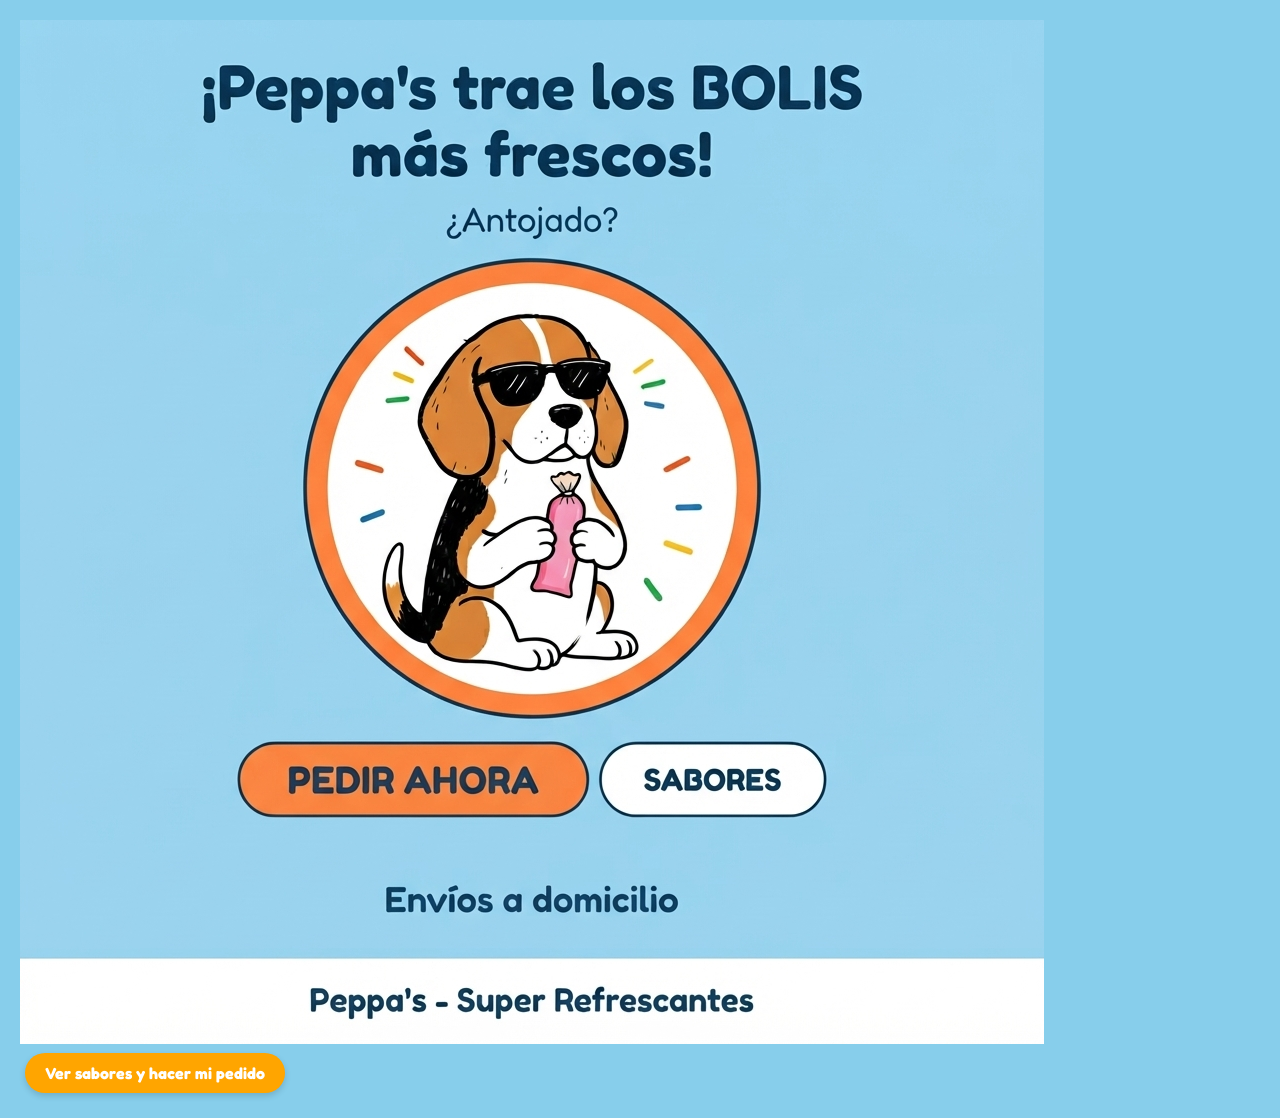
<file: index.html>
<!DOCTYPE html>
<html lang="es">
<head>
  <meta charset="UTF-8">
  <meta name="viewport" content="width=device-width, initial-scale=1">
  <title>Peppa's | Super Refrescantes</title>
  <meta name="description" content="Peppa's trae los bolis más frescos. Envíos a domicilio.">
  <link rel="preconnect" href="https://fonts.googleapis.com">
  <link rel="preconnect" href="https://fonts.gstatic.com" crossorigin>
  <link href="https://fonts.googleapis.com/css2?family=Fredoka:wght@500;700&display=swap" rel="stylesheet">
  <link rel="stylesheet" href="css/styles.css">
</head>
<body class="inicio">
  <img src="img/peppa-con-boli.jpg" width="1024" height="1024"
       alt="Peppa's trae los bolis más frescos: un perro beagle con gafas de sol sostiene un boli rosado">

  <a class="btn btn-inicio" href="pedido.html">Ver sabores y hacer mi pedido</a>
</body>
</html>
</file>
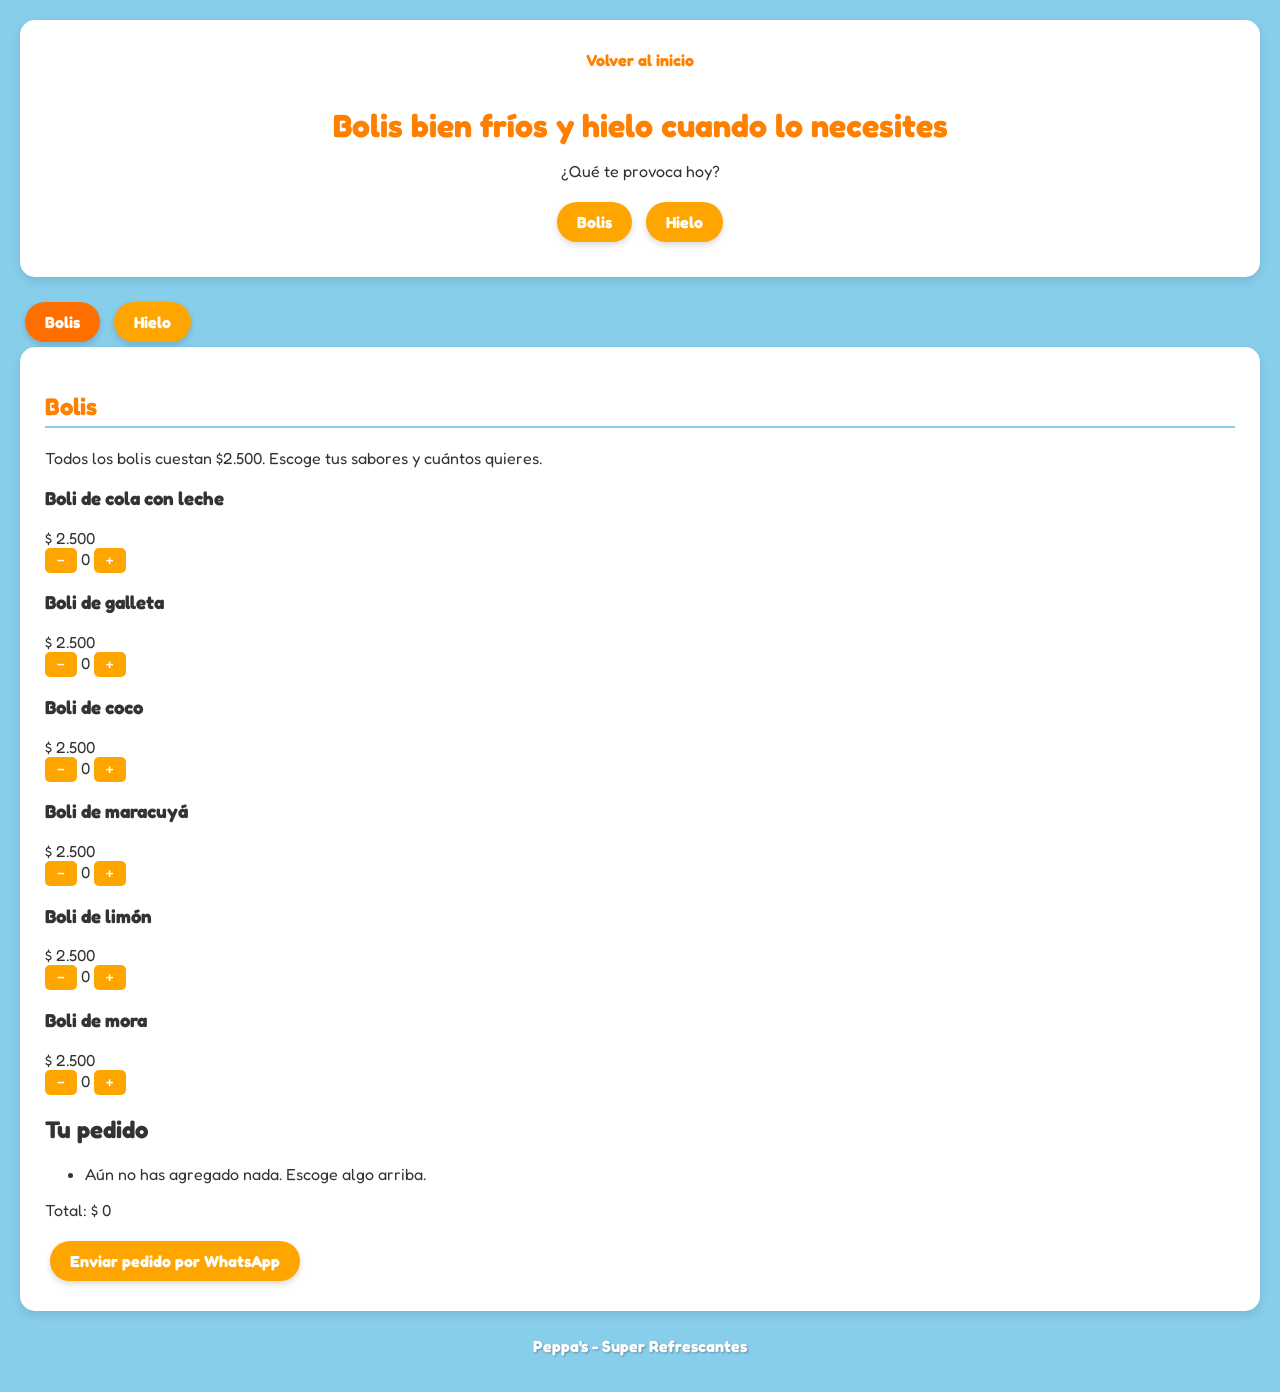
<file: pedido.html>
<!DOCTYPE html>
<html lang="es">
<head>
  <meta charset="UTF-8">
  <meta name="viewport" content="width=device-width, initial-scale=1">
  <title>Hacer pedido | Peppa's</title>
  <meta name="description" content="Bolis de sabores y bolsas de hielo. Arma tu pedido y envíalo por WhatsApp.">
  <link rel="preconnect" href="https://fonts.googleapis.com">
  <link rel="preconnect" href="https://fonts.gstatic.com" crossorigin>
  <link href="https://fonts.googleapis.com/css2?family=Fredoka:wght@500;700&display=swap" rel="stylesheet">
  <link rel="stylesheet" href="css/styles.css">
</head>
<body>
  <header class="hero">
    <a class="volver" href="index.html">Volver al inicio</a>
    <h1>Bolis bien fríos y hielo cuando lo necesites</h1>
    <p>¿Qué te provoca hoy?</p>
    <div class="hero-botones">
      <button type="button" class="btn-grande btn-bolis" data-ir="bolis">Bolis</button>
      <button type="button" class="btn-grande btn-hielo" data-ir="hielo">Hielo</button>
    </div>
  </header>

  <nav class="tabs" id="menu" aria-label="Categorías">
    <button type="button" class="tab activo" data-ir="bolis" aria-pressed="true">Bolis</button>
    <button type="button" class="tab" data-ir="hielo" aria-pressed="false">Hielo</button>
  </nav>

  <main>
    <section id="panel-bolis" class="panel">
      <h2>Bolis</h2>
      <p class="nota">Todos los bolis cuestan $2.500. Escoge tus sabores y cuántos quieres.</p>
      <div id="lista-bolis" class="grid"></div>
    </section>

    <section id="panel-hielo" class="panel" hidden>
      <h2>Hielo</h2>
      <p class="nota">Bolsas de hielo para tus bebidas y neveras.</p>
      <div id="lista-hielo" class="grid"></div>
    </section>

    <section id="pedido" aria-live="polite">
      <h2>Tu pedido</h2>
      <ul id="resumen"></ul>
      <p id="total" class="total"></p>
      <a id="enviar" class="btn btn-whatsapp" href="#pedido" aria-disabled="true">Enviar pedido por WhatsApp</a>
    </section>
  </main>

  <footer>
    <p>Peppa's - Super Refrescantes</p>
  </footer>

  <script src="js/main.js"></script>
</body>
</html>
</file>
<file: css/styles.css>
/* Estilos generales y fondo azul cielo */
body {
  font-family: 'Fredoka', sans-serif;
  background-color: #87CEEB; /* Azul cielo */
  color: #333333;
  margin: 0;
  padding: 20px;
}

/* Encabezado */
header.hero {
  text-align: center;
  background-color: #ffffff;
  padding: 30px;
  border-radius: 15px;
  box-shadow: 0 4px 10px rgba(0, 0, 0, 0.1);
  margin-bottom: 20px;
}

header.hero h1 {
  color: #ff7f00; /* Tono mango / naranja */
  margin-bottom: 10px;
}

/* Enlaces y botones de navegación */
.volver {
  display: inline-block;
  margin-bottom: 15px;
  color: #ff7f00;
  text-decoration: none;
  font-weight: bold;
}

.volver:hover {
  text-decoration: underline;
}

/* Botones principales color mango */
.btn-grande, .btn, .tab, .btn-whatsapp {
  background-color: #FFA500; /* Color mango vibrante */
  color: white;
  border: none;
  padding: 10px 20px;
  margin: 5px;
  border-radius: 25px;
  font-family: 'Fredoka', sans-serif;
  font-size: 16px;
  font-weight: bold;
  cursor: pointer;
  box-shadow: 0 3px 6px rgba(0, 0, 0, 0.15);
  transition: background-color 0.2s, transform 0.1s;
  text-decoration: none;
  display: inline-block;
}

.btn-grande:hover, .btn:hover, .tab:hover, .btn-whatsapp:hover {
  background-color: #ff8c00; /* Un naranja un poco más oscuro al pasar el mouse */
  transform: translateY(-2px);
}

/* Pestañas activas */
.tab.activo {
  background-color: #ff6f00;
}

/* Secciones y paneles de productos */
main {
  background-color: #ffffff;
  padding: 25px;
  border-radius: 15px;
  box-shadow: 0 4px 10px rgba(0, 0, 0, 0.1);
}

.panel h2 {
  color: #ff7f00;
  border-bottom: 2px solid #87CEEB;
  padding-bottom: 5px;
}

/* Controles de cantidad (+ y -) */
button[onclick], .grid button {
  background-color: #FFA500;
  color: white;
  border: none;
  border-radius: 5px;
  padding: 5px 12px;
  font-weight: bold;
  cursor: pointer;
}

button[onclick]:hover {
  background-color: #ff8c00;
}

/* Pie de página */
footer {
  text-align: center;
  margin-top: 25px;
  font-weight: bold;
  color: #ffffff;
  text-shadow: 1px 1px 2px rgba(0, 0, 0, 0.3);
}
</file>
